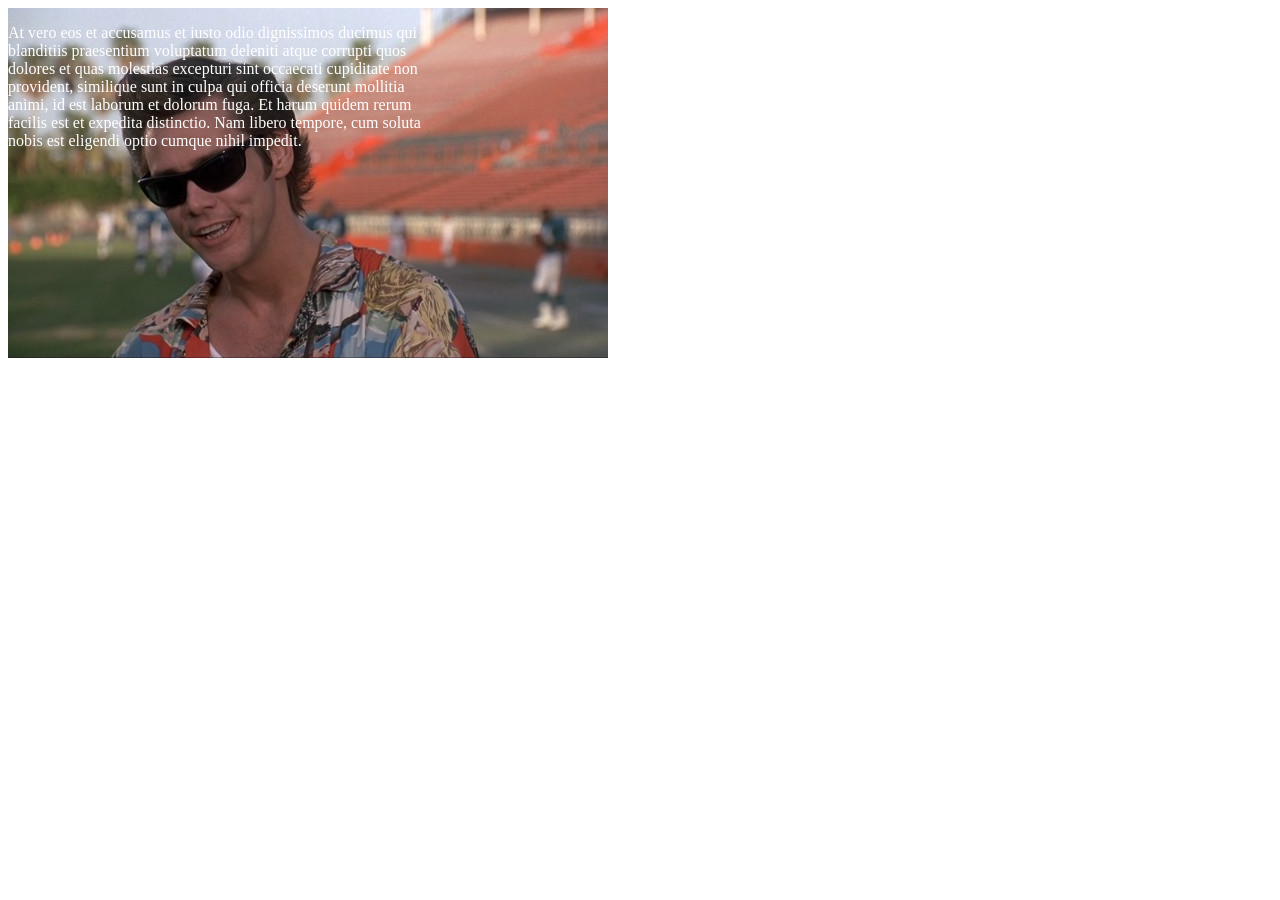
<file: 1.CSS/2_Текст перед изображением/index.html>
<!DOCTYPE html>
<html lang="en">
<head>
    <meta charset="UTF-8">
    <meta name="viewport" content="width=device-width, initial-scale=1.0">
    <link rel="stylesheet" href="css/style.css">
    <title>Текст перед изображением</title>
</head>
<body>
    <img src="img/kerri.jpg"/>
    <p>
        At vero eos et accusamus et iusto odio dignissimos ducimus qui<br>
        blanditiis praesentium voluptatum deleniti atque corrupti quos<br>
        dolores et quas molestias excepturi sint occaecati cupiditate non<br>
        provident, similique sunt in culpa qui officia deserunt mollitia<br>
        animi, id est laborum et dolorum fuga. Et harum quidem rerum<br>
        facilis est et expedita distinctio. Nam libero tempore, cum soluta<br>
        nobis est eligendi optio cumque nihil impedit.
    </p>
</body>
</html>
</file>
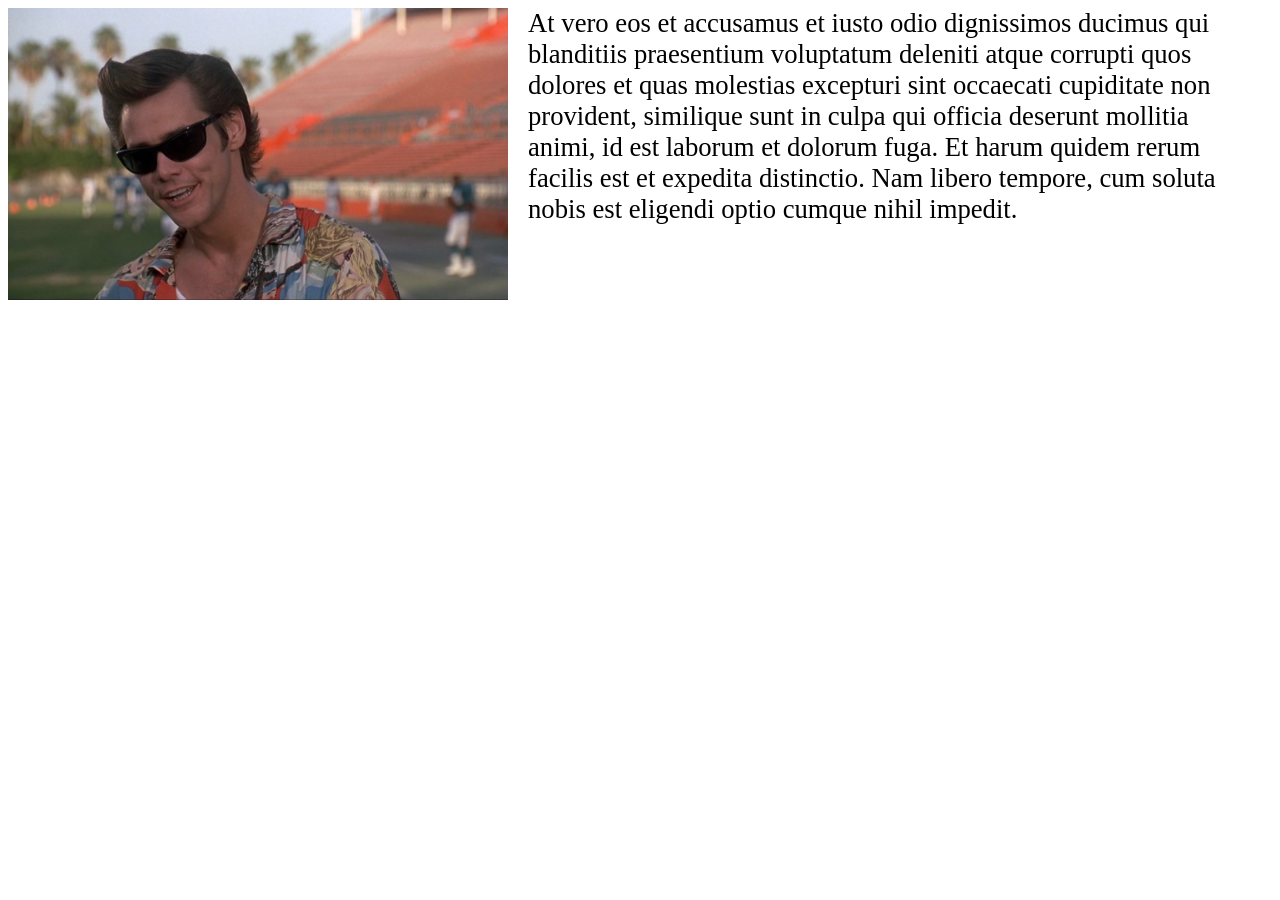
<file: 1.CSS/3_Float/index.html>
<!DOCTYPE html>
<html lang="en">
<head>
    <meta charset="UTF-8">
    <meta name="viewport" content="width=device-width, initial-scale=1.0">
    <link rel="stylesheet" href="css/style.css">
    <title>Float</title>
</head>
<body>
    <img src="img/kerri.jpg"/>
    <p>
        At vero eos et accusamus et iusto odio dignissimos ducimus qui<br>
        blanditiis praesentium voluptatum deleniti atque corrupti quos<br>
        dolores et quas molestias excepturi sint occaecati cupiditate non<br>
        provident, similique sunt in culpa qui officia deserunt mollitia<br>
        animi, id est laborum et dolorum fuga. Et harum quidem rerum<br>
        facilis est et expedita distinctio. Nam libero tempore, cum soluta<br>
        nobis est eligendi optio cumque nihil impedit.
    </p>
</body>
</html>
</file>
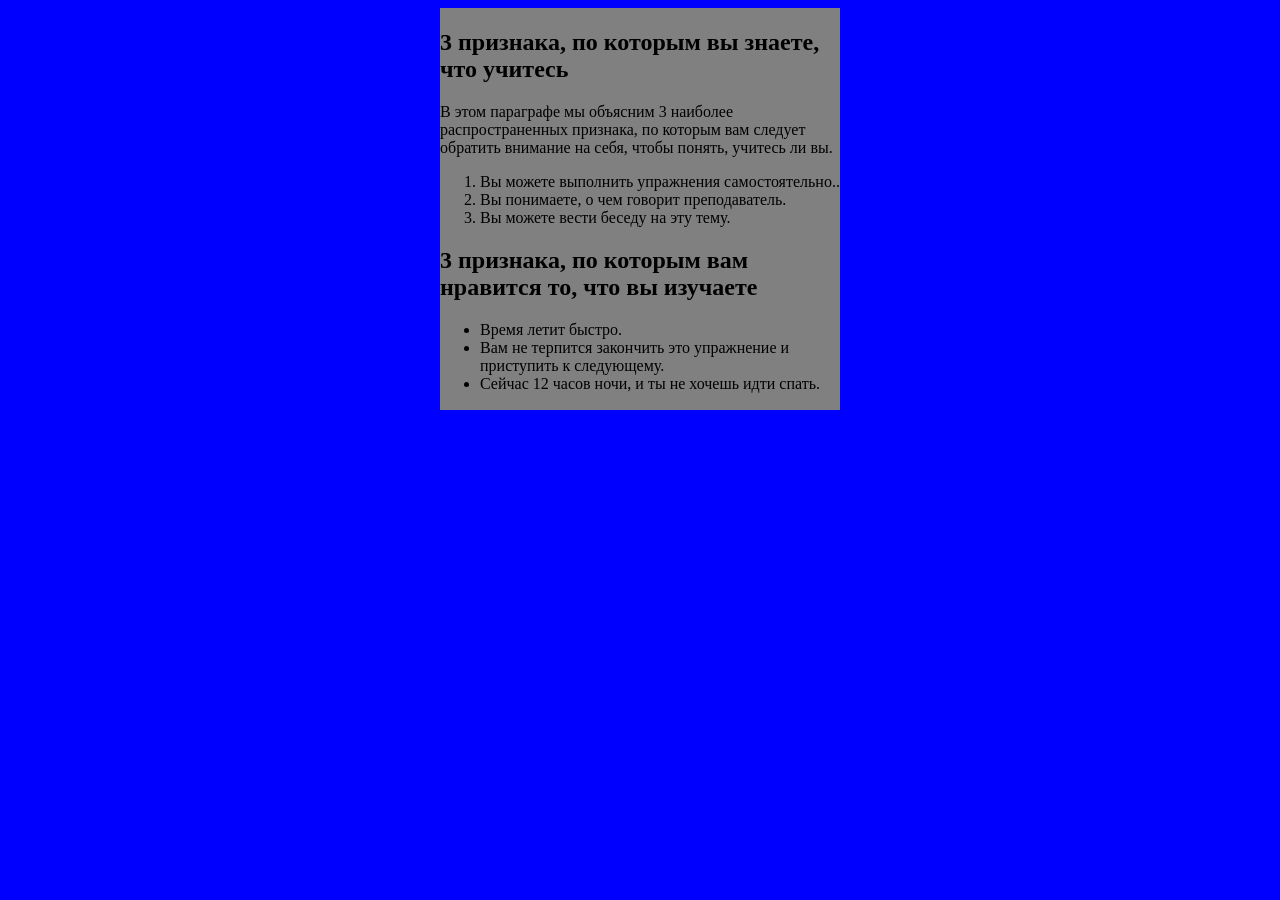
<file: 1.CSS/4_Центрирование/index.html>
<!DOCTYPE html>
<html>
	<head>
		<meta charset="utf-8" />
		<meta name="viewport" content="width=device-width" />
		<link rel="stylesheet" type="text/css" href="css/style.css" />
		<title>Центрирование</title>
	</head>
	<body>
        <div class="myDiv">
			<h2>3 признака, по которым вы знаете, что учитесь</h2>
			<p>
				В этом параграфе мы объясним 3 наиболее распространенных признака, по которым вам следует обратить внимание на себя, чтобы понять, учитесь ли вы.
			</p>
			<ol>
				<li>Вы можете выполнить упражнения самостоятельно..</li>
				<li>Вы понимаете, о чем говорит преподаватель.</li>
				<li>Вы можете вести беседу на эту тему.</li>
			</ol>
			<h2>3 признака, по которым вам нравится то, что вы изучаете</h2>
			<ul>
				<li>Время летит быстро.</li>
				<li>Вам не терпится закончить это упражнение и приступить к следующему.</li>
				<li>Сейчас 12 часов ночи, и ты не хочешь идти спать.</li>
			</ul>
        </div>
    </body>
</html>
</file>
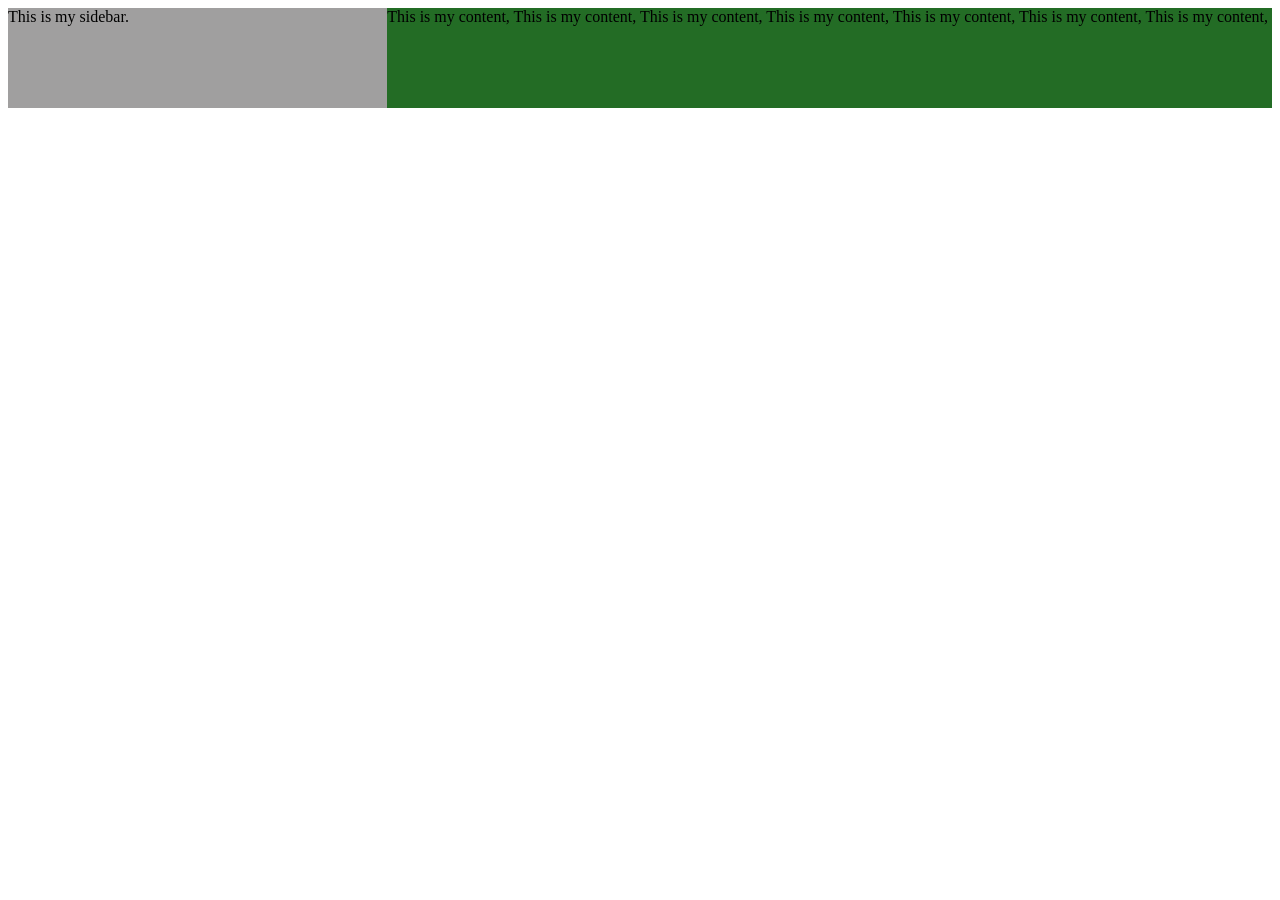
<file: 1.CSS/5_Боковая панель/index.html>
<!DOCTYPE html>
<html lang="en">
<head>
    <meta charset="UTF-8">
    <meta name="viewport" content="width=device-width, initial-scale=1.0">
    <link rel="stylesheet" type="text/css" href="css/style.css" />
    <title>Боковая панель</title>
</head>
<body>
    <div id="wrapper">
        <div id="sidebar">This is my sidebar.</div>
        <div id="content">
            This is my content, This is my content, This is my content, This is my content, This is my content, This is my content, This is my
            content,
        </div>
    </div>
</body>
</html>
</file>
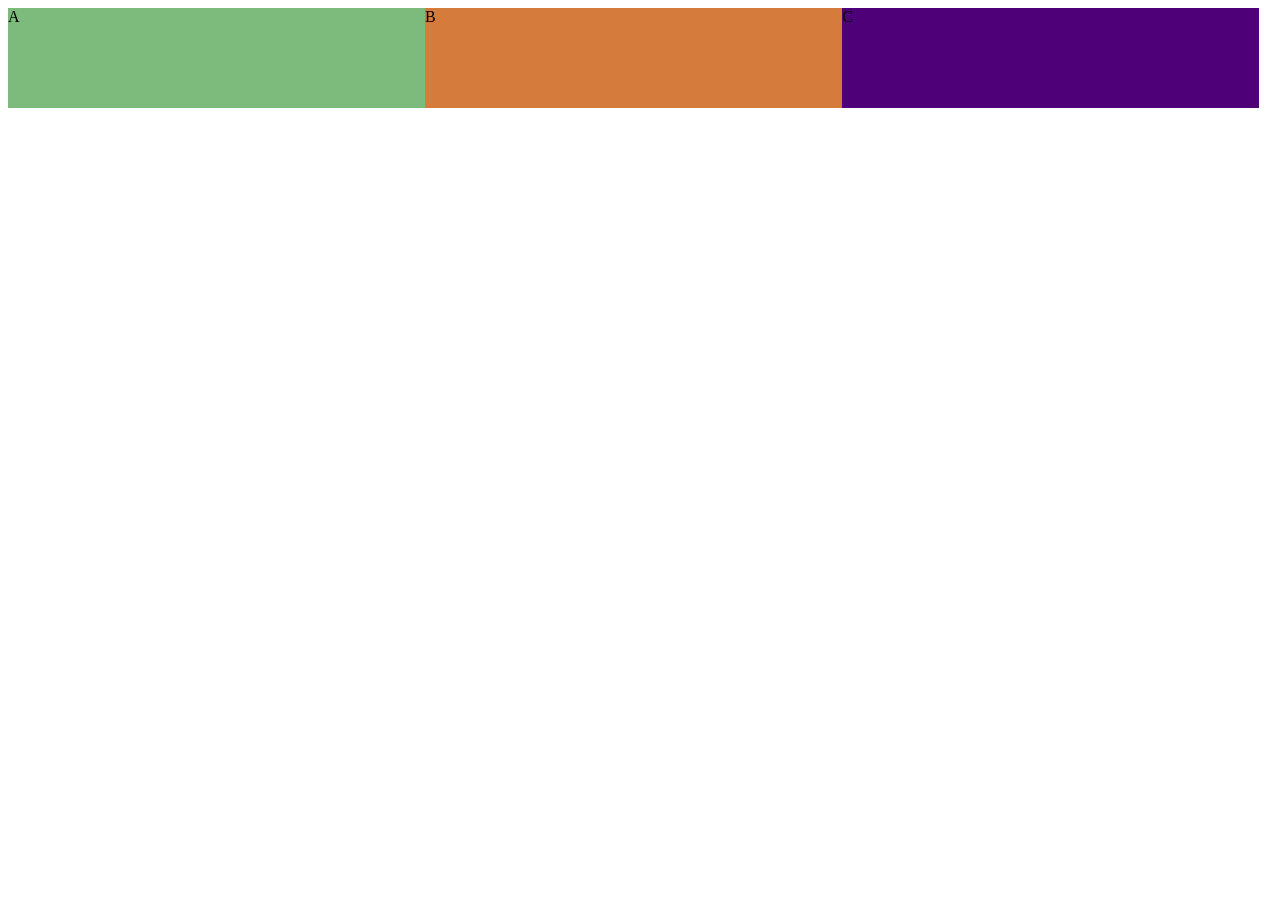
<file: 1.CSS/6_Деление экрана на 3/index.html>
<!DOCTYPE html>
<html lang="en">
<head>
    <meta charset="UTF-8">
    <meta name="viewport" content="width=device-width, initial-scale=1.0">
    <link rel="stylesheet" type="text/css" href="css/style.css" />
    <title>Деление экрана на 3</title>
</head>
<body>
    <div id="wrapper">
        <div id="sectionA">A</div>
        <div id="sectionB">B</div>
        <div id="sectionC">C</div>
    </div>
</body>
</html>
</file>
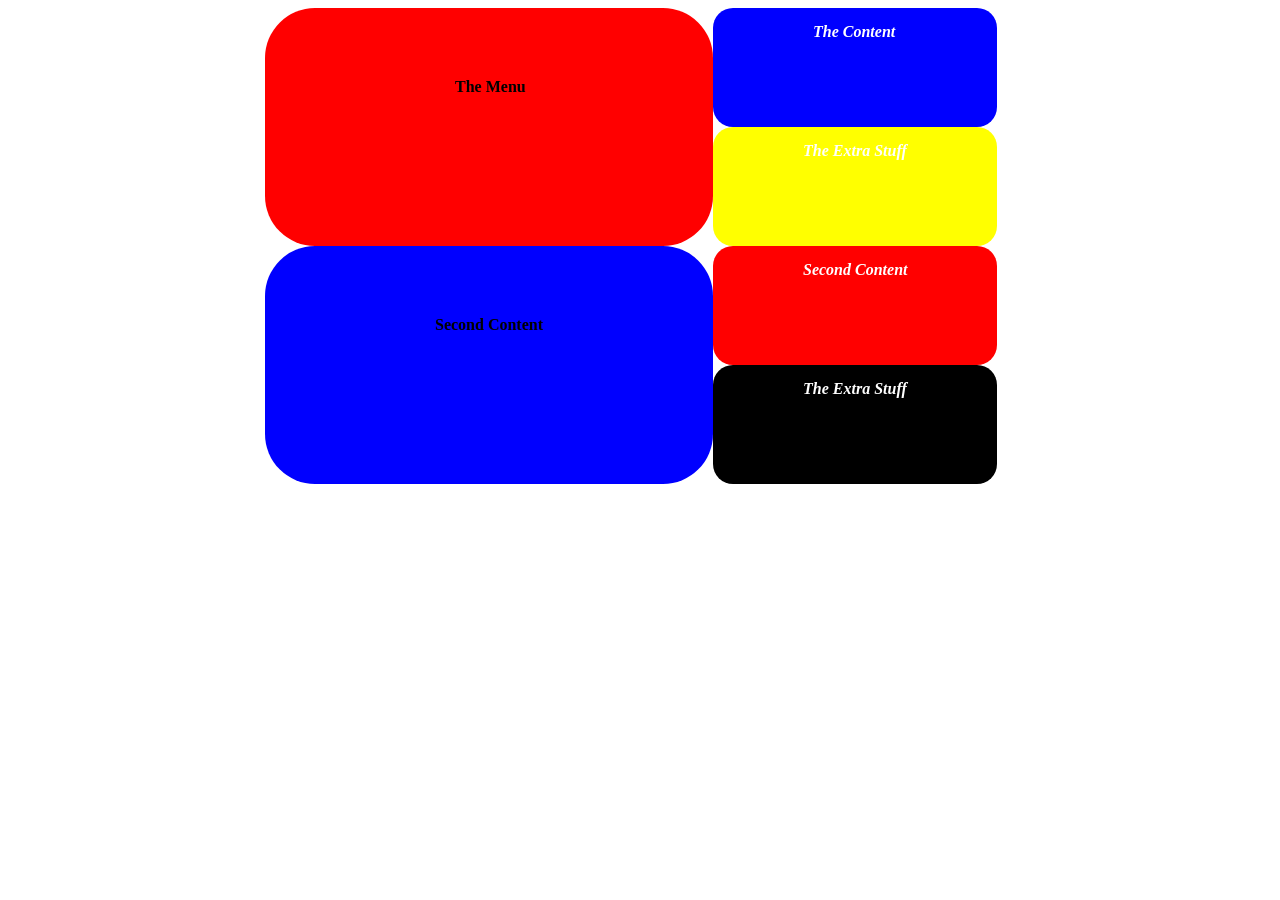
<file: 1.CSS/7_Дизайним/index.html>
<!DOCTYPE html>
<html lang="en">
<head>
    <meta charset="UTF-8">
    <meta name="viewport" content="width=device-width, initial-scale=1.0">
    <link rel="stylesheet" type="text/css" href="css/style.css" />
    <title>Дизайним</title>
</head>
<body>
    <div class="wrapper_glav">
        <div class="wrapper_one">
            <div class="section1">The Menu</div>
            <div class="section2">Second Content</div>
        </div>
        <div class="wrapper_two">
            <div class="section3">The Content</div>
            <div class="section4">The Extra Stuff</div>
            <div class="section5">Second Content</div>
            <div class="section6">The Extra Stuff</div>
        </div>
    </div>
</body>
</html>
</file>
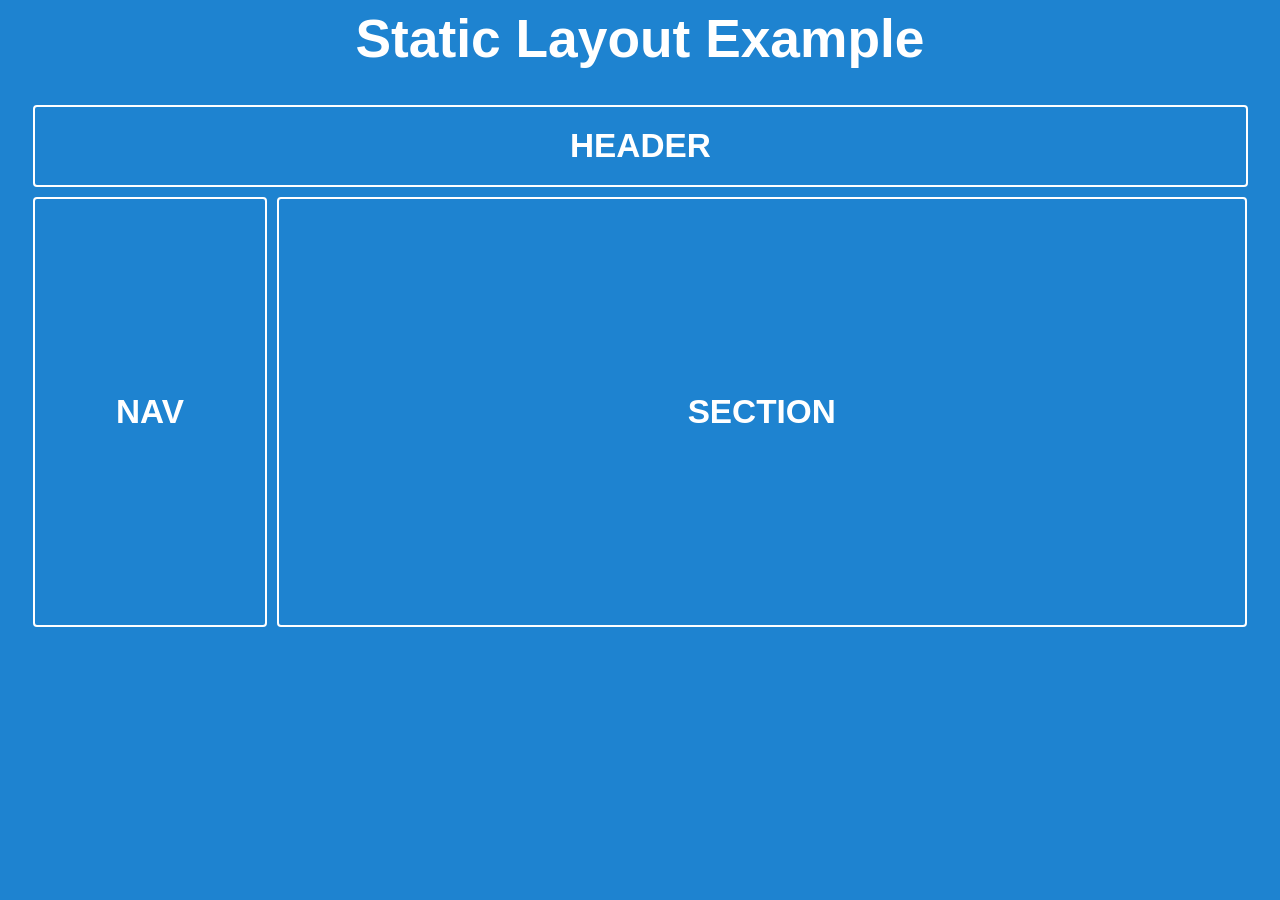
<file: 1.CSS/8_Статическая разметка/index.html>
<!DOCTYPE html>
<html lang="en">
<head>
    <meta charset="UTF-8">
    <meta name="viewport" content="width=device-width, initial-scale=1.0">
    <link rel="stylesheet" type="text/css" href="css/style.css" />
    <title>Статическая разметка</title>
</head>
<body>
    <div class="wrapper">
        <h1>Static Layout Example</h1>
        <header>HEADER</header>
        <div class="secondWrapper">
            <nav>NAV</nav>
            <section>SECTION</section>
        </div>
    </div>
</body>
</html>
</file>
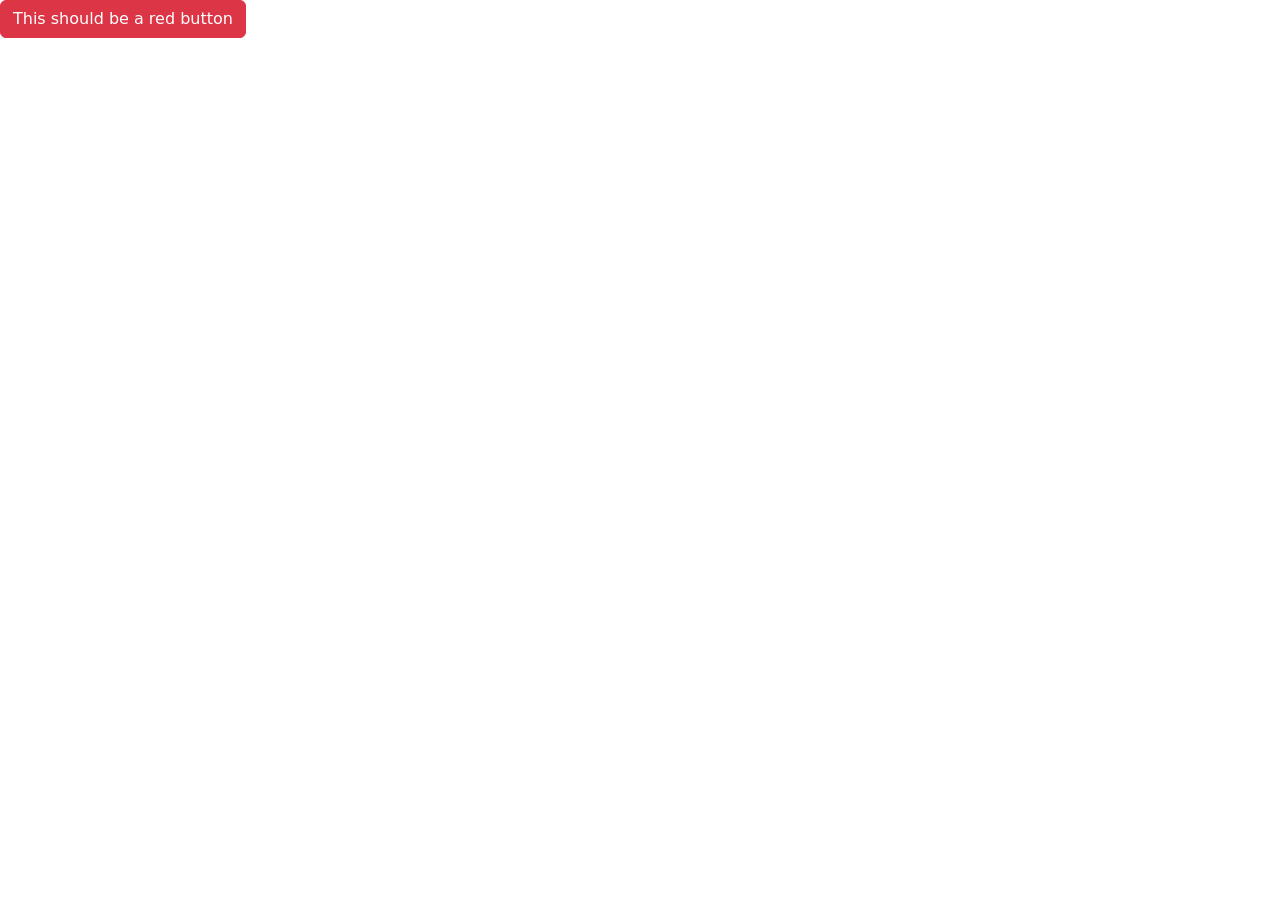
<file: 2.Bootstrap/1_Add Bootstrap To Your Website/index.html>
<!DOCTYPE html>
<html>
	<head>
		<meta charset="utf-8" />
		<meta name="viewport" content="width=device-width" />
		<!-- Your Bootstrap Link should always be before the CSS link -->
        <link href="https://cdn.jsdelivr.net/npm/bootstrap@5.0.2/dist/css/bootstrap.min.css" rel="stylesheet" integrity="sha384-EVSTQN3/azprG1Anm3QDgpJLIm9Nao0Yz1ztcQTwFspd3yD65VohhpuuCOmLASjC" crossorigin="anonymous">
		<title>01 Add Bootstrap To Your Website</title>
	</head>
	<body>
		<button type="button" class="btn btn-danger">This should be a red button</button>
		<!-- Your Bootstrap Scripts should always be before the </body> closing tag -->
		<script src="https://cdn.jsdelivr.net/npm/@popperjs/core@2.9.2/dist/umd/popper.min.js" integrity="sha384-IQsoLXl5PILFhosVNubq5LC7Qb9DXgDA9i+tQ8Zj3iwWAwPtgFTxbJ8NT4GN1R8p" crossorigin="anonymous"></script>
        <script src="https://cdn.jsdelivr.net/npm/bootstrap@5.0.2/dist/js/bootstrap.min.js" integrity="sha384-cVKIPhGWiC2Al4u+LWgxfKTRIcfu0JTxR+EQDz/bgldoEyl4H0zUF0QKbrJ0EcQF" crossorigin="anonymous"></script>
	</body>
</html>
</file>
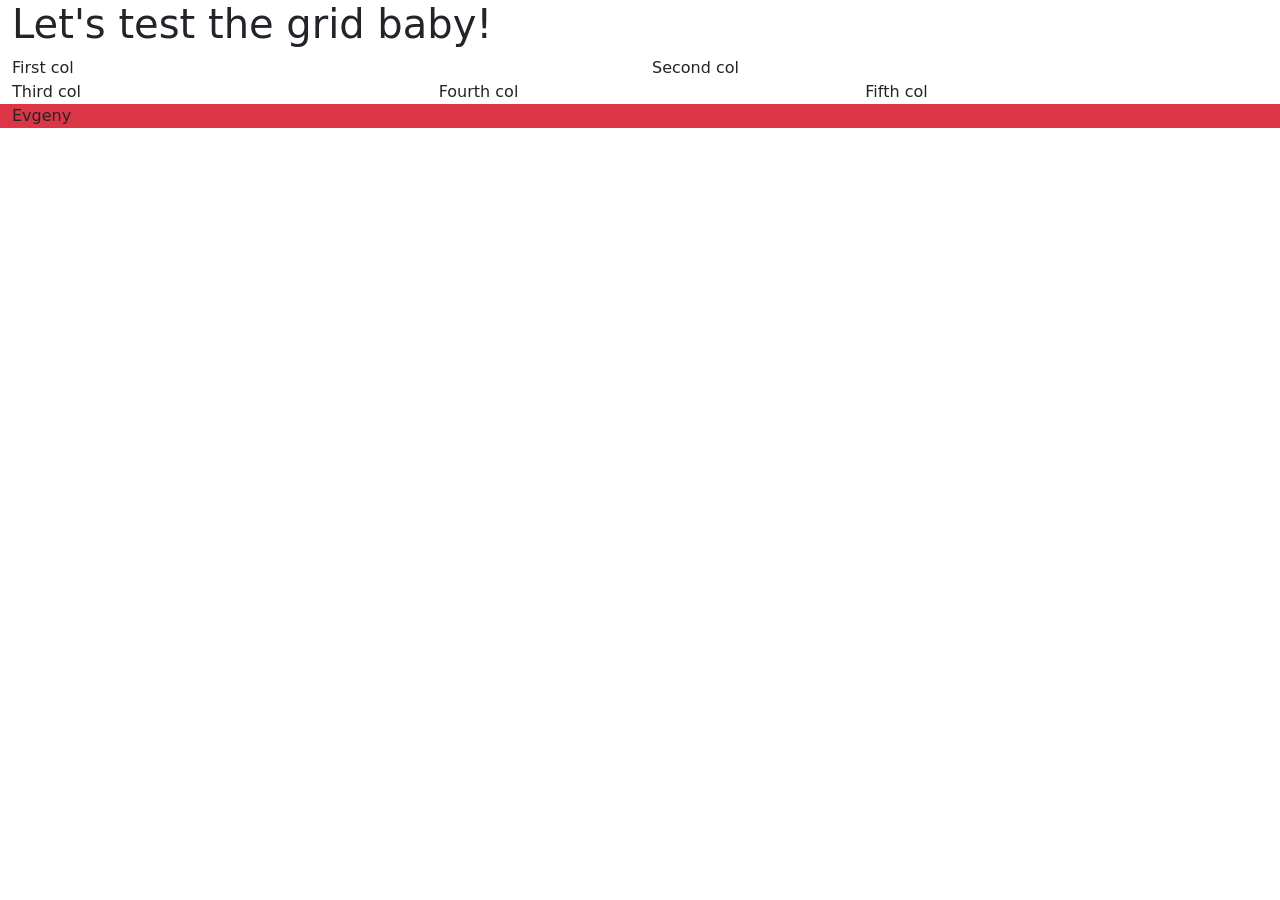
<file: 2.Bootstrap/3_Bootstrap Grid/index.html>
<!DOCTYPE html>
<html>
	<head>
		<meta charset="utf-8" />
		<meta name="viewport" content="width=device-width" />
		<!-- Your Bootstrap Link should always be before the CSS link -->
        <link href="https://cdn.jsdelivr.net/npm/bootstrap@5.0.2/dist/css/bootstrap.min.css" rel="stylesheet" integrity="sha384-EVSTQN3/azprG1Anm3QDgpJLIm9Nao0Yz1ztcQTwFspd3yD65VohhpuuCOmLASjC" crossorigin="anonymous">
		<title>Bootstrap Grid</title>
	</head>
	<body>
		<div class="container-fluid">
			<h1>Let's test the grid baby!</h1>
			<div class="row">
				<div class="col-6">First col</div>
				<div class="col-6">Second col</div>
			</div>
			<div class="row">
				<div class="col-4">Third col</div>
				<div class="col-4">Fourth col</div>
                <div class="col-4">Fifth col</div>
			</div>
            <div class="row">
                <div class="col-12 bg-danger">Evgeny</div>
            </div>
		</div>
	</body>
</html>
</file>
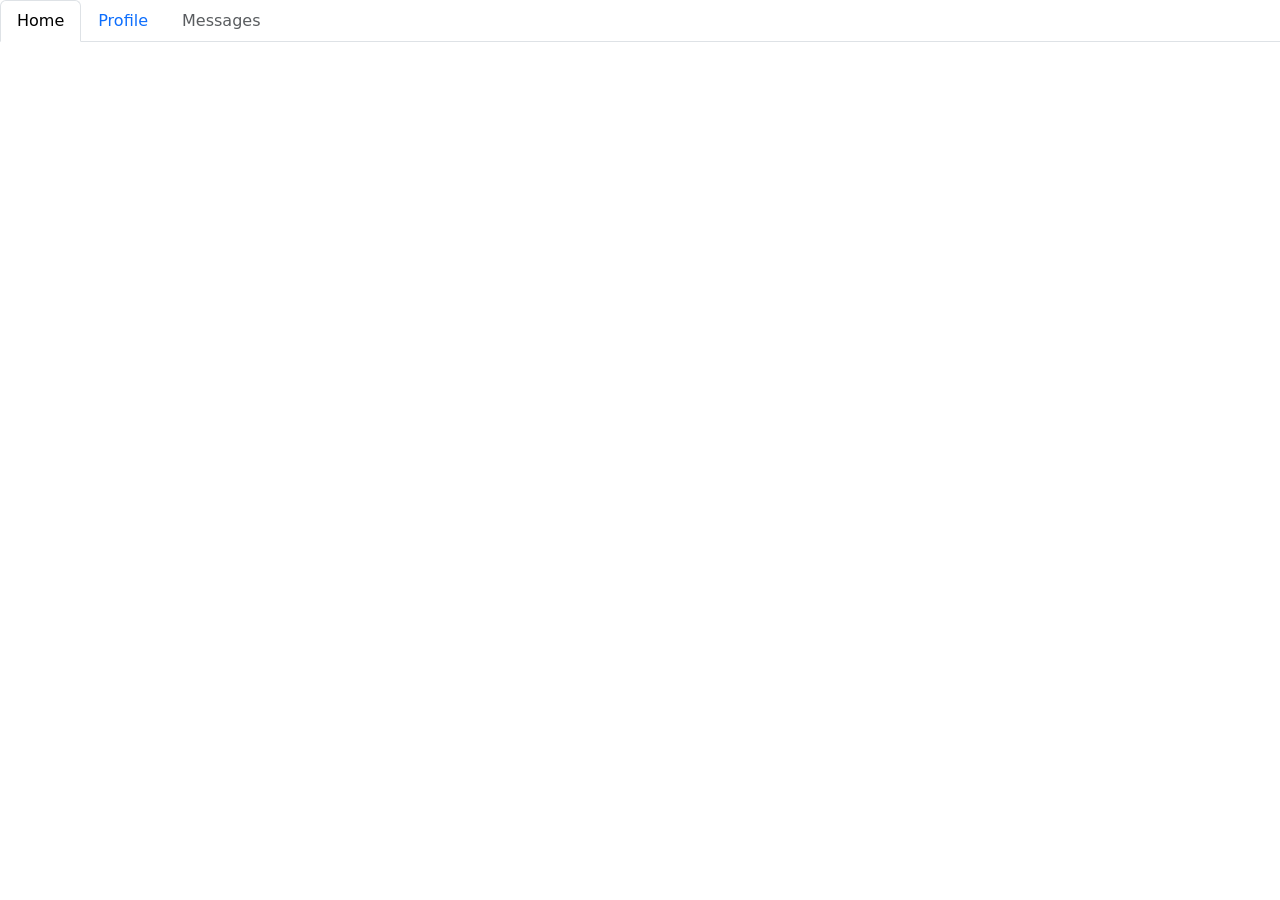
<file: 2.Bootstrap/4_Навигационная панель/index.html>
<html>
    <head>
        <meta charset="utf-8" />
        <meta name="viewport" content="width=device-width" />
        <link href="https://cdn.jsdelivr.net/npm/bootstrap@5.0.2/dist/css/bootstrap.min.css" rel="stylesheet" integrity="sha384-EVSTQN3/azprG1Anm3QDgpJLIm9Nao0Yz1ztcQTwFspd3yD65VohhpuuCOmLASjC" crossorigin="anonymous">
        <title>Навигационная панель</title>
    </head>
    <body>
        <ul class="nav nav-tabs">
            <li class="nav-item">
                <a class="nav-link active" href="#">Home</a>
            </li>
            <li class="nav-item">
                <a class="nav-link" href="#">Profile</a>
            </li>
            <li class="nav-item">
                <a class="nav-link disabled" href="#">Messages</a>
            </li>
        </ul>
    </body>
</html>
</file>
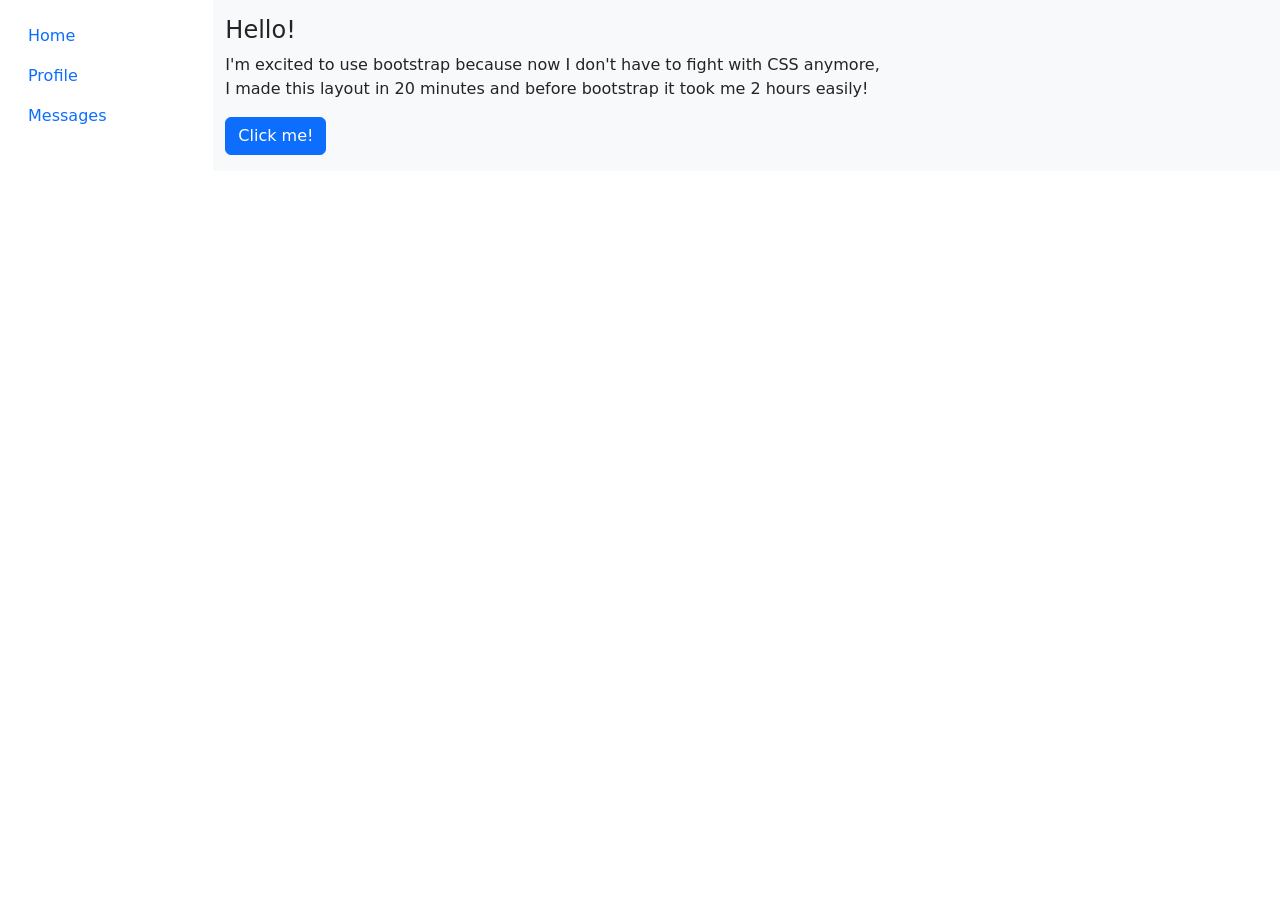
<file: 2.Bootstrap/5_Боковая панель с меню/index.html>
<!DOCTYPE html>
<html>
	<head>
		<meta charset="utf-8" />
		<meta name="viewport" content="width=device-width" />
		<!-- Your Bootstrap Link should always be before the CSS link -->
        <link href="https://cdn.jsdelivr.net/npm/bootstrap@5.0.2/dist/css/bootstrap.min.css" rel="stylesheet" integrity="sha384-EVSTQN3/azprG1Anm3QDgpJLIm9Nao0Yz1ztcQTwFspd3yD65VohhpuuCOmLASjC" crossorigin="anonymous">
		<title>Боковая панель с меню</title>
	</head>
	<body>
		<div class="container-fluid">
			<div class="row">
				<div class="col-2">
                    <ul class="nav flex-column mt-3">
                        <li class="nav-item">
                          <a class="nav-link" href="#">Home</a>
                        </li>
                        <li class="nav-item">
                          <a class="nav-link" href="#">Profile</a>
                        </li>
                        <li class="nav-item">
                          <a class="nav-link" href="#">Messages</a>
                        </li>
                    </ul>
                </div>
                <div class="col-10 bg-light">
                    <p class="h4 mt-3">Hello!</p>
                    <p>
                        I'm excited to use bootstrap because now I don't have to fight with CSS anymore,<br>
                        I made this layout in 20 minutes and before bootstrap it took me 2 hours easily!
                    </p>
                    <button type="button" class="btn btn-primary mb-3">Click me!</button>
                </div>
			</div>
		</div>
	</body>
</html>
</file>
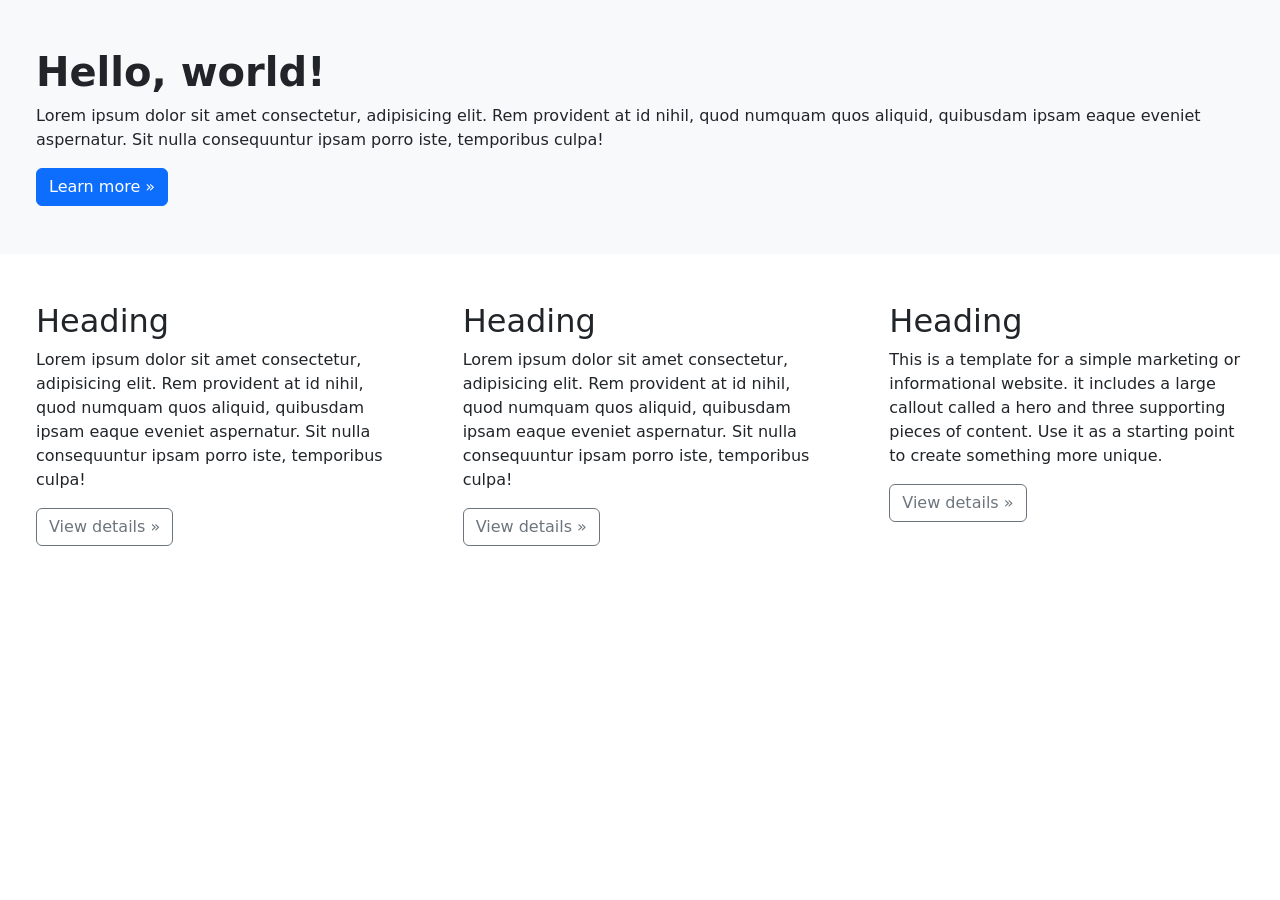
<file: 2.Bootstrap/6_Трехколоночный дизайн/index.html>
<!DOCTYPE html>
<html>
	<head>
		<meta charset="utf-8" />
		<meta name="viewport" content="width=device-width" />
		<!-- Your Bootstrap Link should always be before the CSS link -->
        <link href="https://cdn.jsdelivr.net/npm/bootstrap@5.0.2/dist/css/bootstrap.min.css" rel="stylesheet" integrity="sha384-EVSTQN3/azprG1Anm3QDgpJLIm9Nao0Yz1ztcQTwFspd3yD65VohhpuuCOmLASjC" crossorigin="anonymous">
		<title>Трехколоночный дизайн</title>
	</head>
	<body>
		<div class="container-fluid">
            <div class="row">
                <div class="col-12 bg-light">
                    <h1 class="pt-5 ms-4"><b>Hello, world!</b></h1>
                    <p class="ms-4">
                        Lorem ipsum dolor sit amet consectetur, adipisicing elit. Rem provident at id nihil, quod numquam quos aliquid, quibusdam ipsam eaque eveniet aspernatur. Sit nulla consequuntur ipsam porro iste, temporibus culpa!
                    </p>
                    <button type="button" class="btn btn-primary mb-5 ms-4">Learn more »</button>
                </div>
			</div>
            <div class="row">
                <div class="col-4">
                    <h2 class="pt-5 ms-4">Heading</h2>
                    <p class="ms-4 pe-3">
                        Lorem ipsum dolor sit amet consectetur, adipisicing elit. Rem provident at id nihil, quod numquam quos aliquid, quibusdam ipsam eaque eveniet aspernatur. Sit nulla consequuntur ipsam porro iste, temporibus culpa!
                    </p>
                    <button type="button" class="btn btn-outline-secondary mb-5 ms-4">View details »</button>
                </div>
                <div class="col-4">
                    <h2 class="pt-5 ms-4">Heading</h2>
                    <p class="ms-4 pe-3">
                        Lorem ipsum dolor sit amet consectetur, adipisicing elit. Rem provident at id nihil, quod numquam quos aliquid, quibusdam ipsam eaque eveniet aspernatur. Sit nulla consequuntur ipsam porro iste, temporibus culpa!
                    </p>
                    <button type="button" class="btn btn-outline-secondary mb-5 ms-4">View details »</button>
                </div>
                <div class="col-4">
                    <h2 class="pt-5 ms-4">Heading</h2>
                    <p class="ms-4 pe-3">
                        This is a template for a simple marketing or informational website. it includes a large callout called a hero and three supporting pieces of content. Use it as a starting point to create something more unique.
                    </p>
                    <button type="button" class="btn btn-outline-secondary mb-5 ms-4">View details »</button>
                </div>
			</div>
		</div>
	</body>
</html>
</file>
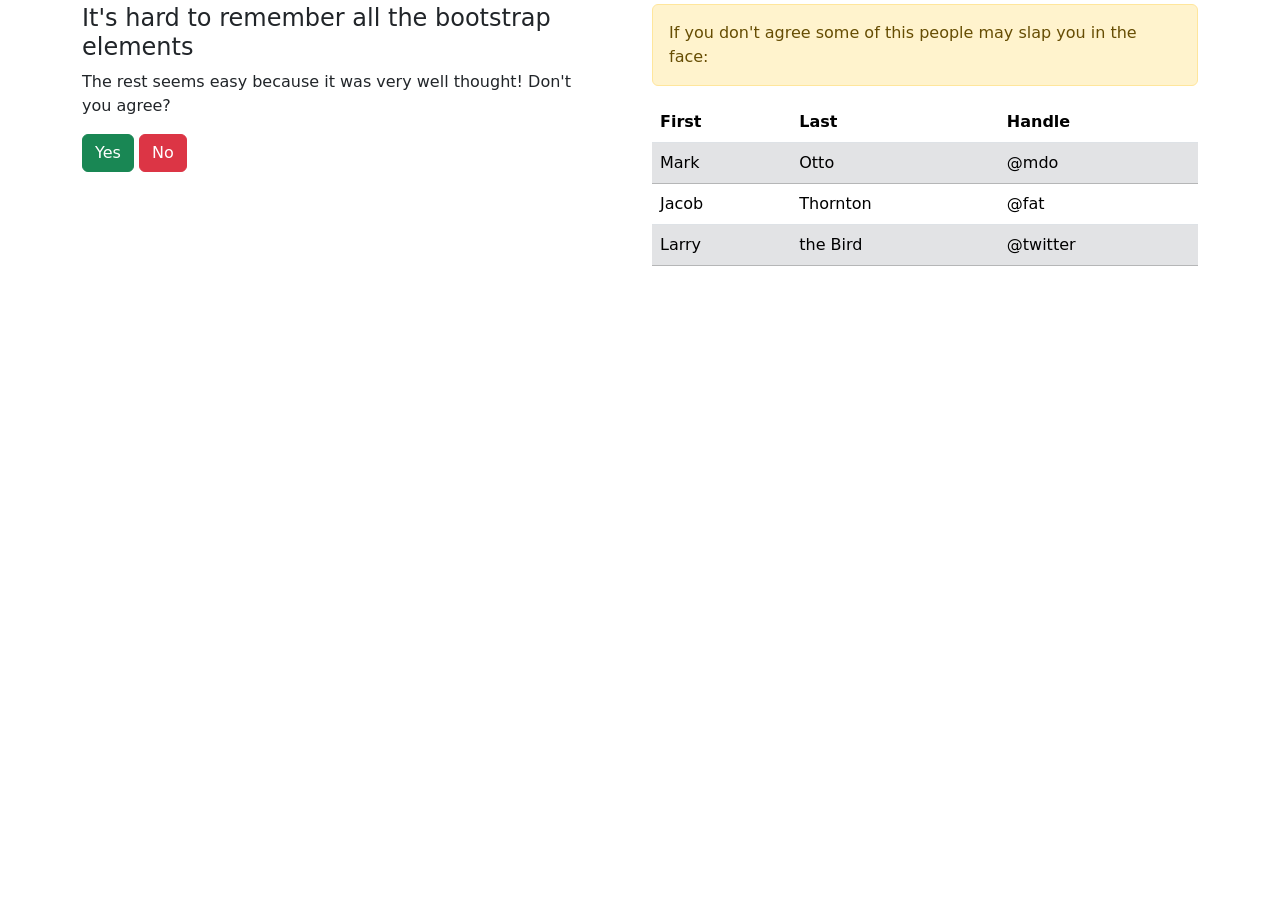
<file: 2.Bootstrap/7_Кнопки, оповещения и таблица/index.html>
<!DOCTYPE html>
<html lang="en">
<head>
    <meta charset="UTF-8">
    <meta name="viewport" content="width=device-width, initial-scale=1.0">
    <link href="https://cdn.jsdelivr.net/npm/bootstrap@5.0.2/dist/css/bootstrap.min.css" rel="stylesheet" integrity="sha384-EVSTQN3/azprG1Anm3QDgpJLIm9Nao0Yz1ztcQTwFspd3yD65VohhpuuCOmLASjC" crossorigin="anonymous" />
    <title>Кнопки, оповещения и таблица</title>
</head>
<body>
    <div class="container">
        <div class="row mt-1">
            <div class="col">
                <h4>It's hard to remember all the bootstrap elements</h4>
                <p class="pe-5">The rest seems easy because it was very well thought! Don't you agree?</p>
                <button type="button" class="btn btn-success">Yes</button>
                <button type="button" class="btn btn-danger">No</button>
            </div>
            <div class="col">
                <div class="alert alert-warning" role="alert">
                    If you don't agree some of this people may slap you in the face:
                </div>
                <table class="table">
                    <thead>
                        <tr>
                            <th>First</th>
                            <th>Last</th>
                            <th>Handle</th>
                        </tr>
                    </thead>
                    <tbody>
                        <tr class="table-secondary">
                            <td>Mark</td>
                            <td>Otto</td>
                            <td>@mdo</td>
                        </tr>
                        <tr>
                            <td>Jacob</td>
                            <td>Thornton</td>
                            <td>@fat</td>
                        </tr>
                        <tr class="table-secondary">
                            <td>Larry</td>
                            <td>the Bird</td>
                            <td>@twitter</td>
                        </tr>
                    </tbody>
                </table>
            </div>
        </div>
    </div>
    <script src="https://cdn.jsdelivr.net/npm/@popperjs/core@2.9.2/dist/umd/popper.min.js" integrity="sha384-IQsoLXl5PILFhosVNubq5LC7Qb9DXgDA9i+tQ8Zj3iwWAwPtgFTxbJ8NT4GN1R8p" crossorigin="anonymous"></script>
    <script src="https://cdn.jsdelivr.net/npm/bootstrap@5.0.2/dist/js/bootstrap.min.js" integrity="sha384-cVKIPhGWiC2Al4u+LWgxfKTRIcfu0JTxR+EQDz/bgldoEyl4H0zUF0QKbrJ0EcQF" crossorigin="anonymous"></script>
</body>
</html>
</file>
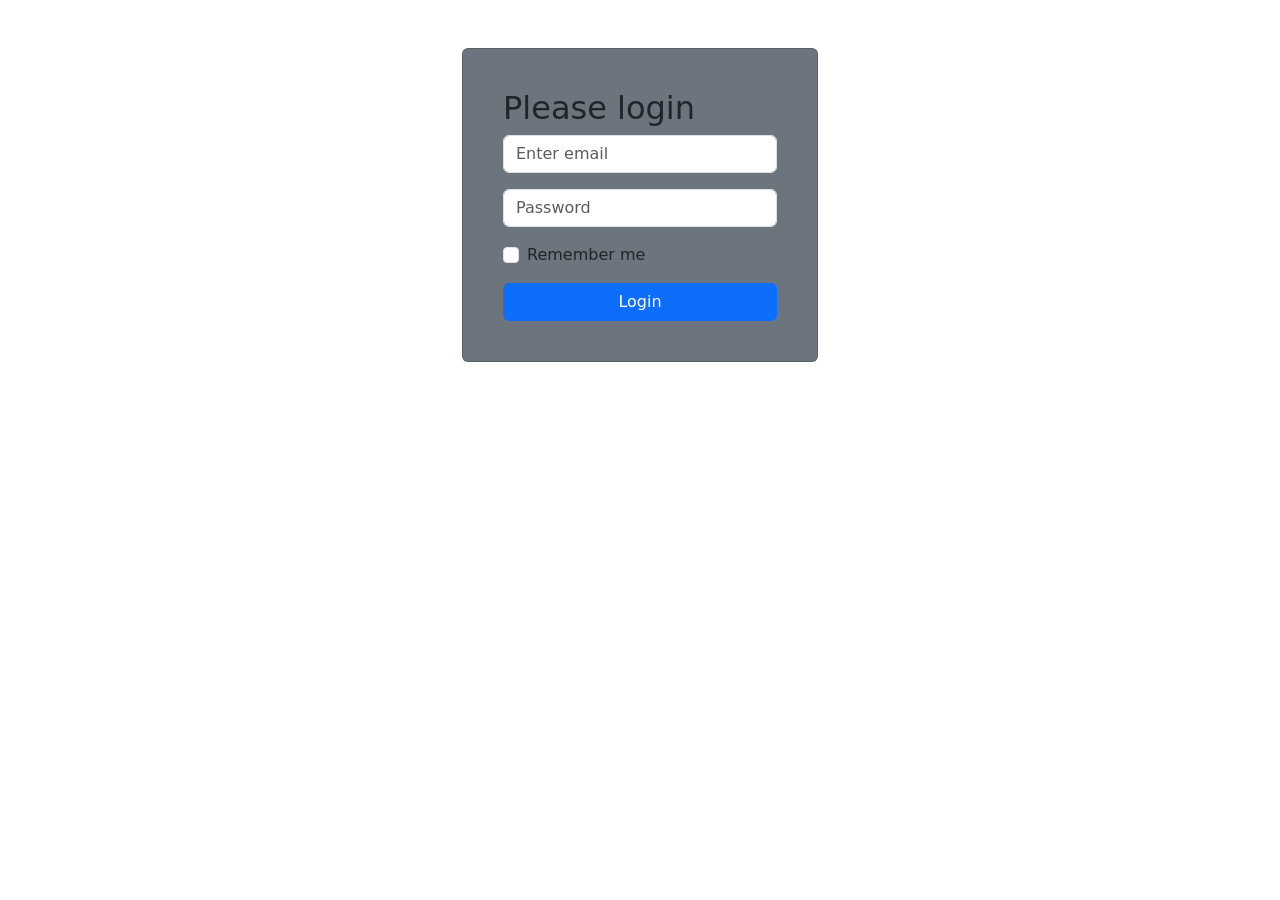
<file: 2.Bootstrap/8_Bootstrap формы/index.html>
<!DOCTYPE html>
<html lang="en">
<head>
    <meta charset="UTF-8">
    <meta name="viewport" content="width=device-width, initial-scale=1.0">
    <link href="https://cdn.jsdelivr.net/npm/bootstrap@5.0.2/dist/css/bootstrap.min.css" rel="stylesheet" integrity="sha384-EVSTQN3/azprG1Anm3QDgpJLIm9Nao0Yz1ztcQTwFspd3yD65VohhpuuCOmLASjC" crossorigin="anonymous" />
    <title>Bootstrap формы</title>
</head>
<body>
    <div class="container">
        <div class="row justify-content-center">
            <div class="col-md-4">
                <div class="card bg-secondary rounded p-4 mt-5">
                    <div class="card-body">
                        <h2 class="text-dark">Please login</h2>
                        <form>
                            <div class="mb-3">
                                <input class="form-control" type="email" id="email" placeholder="Enter email">
                            </div>
                            <div class="mb-3">
                                <input class="form-control" type="password" id="password" placeholder="Password">
                            </div>
                            <div class="mb-3 form-check">
                                <input type="checkbox" class="form-check-input" id="remember">
                                <label class="form-check-label" for="remember">Remember me</label>
                            </div>
                            <button type="submit" class="btn btn-primary container">Login</button>
                        </form>
                    </div>
                </div>
            </div>
        </div>
    </div>
    <script src="https://cdn.jsdelivr.net/npm/@popperjs/core@2.9.2/dist/umd/popper.min.js" integrity="sha384-IQsoLXl5PILFhosVNubq5LC7Qb9DXgDA9i+tQ8Zj3iwWAwPtgFTxbJ8NT4GN1R8p" crossorigin="anonymous"></script>
    <script src="https://cdn.jsdelivr.net/npm/bootstrap@5.0.2/dist/js/bootstrap.min.js" integrity="sha384-cVKIPhGWiC2Al4u+LWgxfKTRIcfu0JTxR+EQDz/bgldoEyl4H0zUF0QKbrJ0EcQF" crossorigin="anonymous"></script>
</body>
</html>
</file>
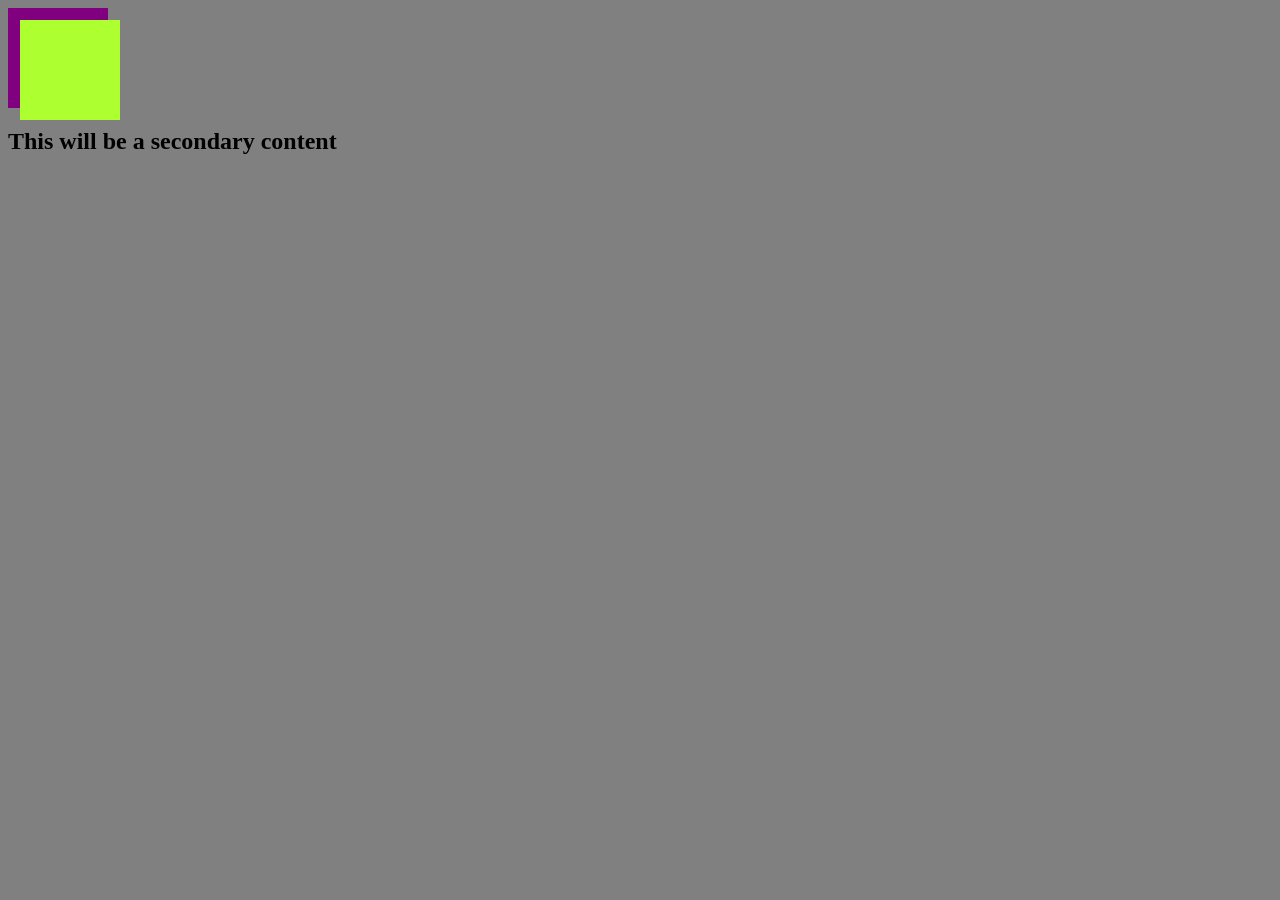
<file: 1.CSS/1_Relative и Absolute позиционирование/index1.html>
<!DOCTYPE html>
<html lang="en">
<head>
    <meta charset="UTF-8">
    <meta name="viewport" content="width=device-width, initial-scale=1.0">
    <link rel="stylesheet" href="css/style.css">
    <title>Absolute позиционирование</title>
</head>
<body>
    <div id="firstDiv"></div>
	<div id="secondDiv" class="absolutePositionExample"></div>
	<h2>This will be a secondary content</h2>
</body>
</html>
</file>
<file: 1.CSS/2_Текст перед изображением/css/style.css>
img {
    position: absolute;
    z-index: 1;
}

p {
    z-index: 2;
    position: absolute;
    color: white;
}
</file>
<file: 1.CSS/3_Float/css/style.css>
p {
    float: left;
    padding-left: 20px;
    font-size: 20pt;
    margin-top: 0;
}

img {
    float: left;
    width: 500px;
}
</file>
<file: 1.CSS/4_Центрирование/css/style.css>
body {
    background: blue;
}

.myDiv {
    width: 400px;
    background: gray;
    margin: 0 auto;
    padding: 1px 0px 1px 0px;
}
</file>
<file: 1.CSS/5_Боковая панель/css/style.css>
#wrapper {
    height: 100px;
    width: 100%;
    display: flex;
}

#sidebar {
    width: 30%;
    background: rgb(160, 159, 159);
}

#content {
    width: 70%;
    background: rgb(35, 108, 37);
}
</file>
<file: 1.CSS/6_Деление экрана на 3/css/style.css>
#wrapper {
    display: flex;
    height: 100px;
    width: 100%;
}

#sectionA {
    background: rgb(124, 187, 124);
    width: 33%;
}

#sectionB {
    background: rgb(213, 124, 60);
    width: 33%;
}

#sectionC {
    background: rgb(78, 0, 120);
    width: 33%;
}
</file>
<file: 1.CSS/7_Дизайним/css/style.css>
.wrapper_glav {
    display: flex;
    width: 750px;
    margin: 0 auto;
}

.section1 {
    background: red;
    border-radius: 50px;
    padding: 70px 170px 150px 190px;
    font-weight: bold;
}
.section2 {
    background: blue;
    border-radius: 50px;
    padding: 70px 170px 150px 170px;
    font-weight: bold;
}

.section3 {
    background: blue;
    border-radius: 20px;
    padding: 15px 90px 86px 100px;
    color: white;
    font-style: italic;
    font-weight: bold;
}

.section4 {
    background: yellow;
    border-radius: 20px;
    padding: 15px 90px 86px 90px;
    color: white;
    font-style: italic;
    font-weight: bold;
}

.section5 {
    background: red;
    border-radius: 20px;
    padding: 15px 90px 86px 90px;
    color: white;
    font-style: italic;
    font-weight: bold;
}

.section6 {
    background: black;
    border-radius: 20px;
    padding: 15px 90px 86px 90px;
    color: white;
    font-style: italic;
    font-weight: bold;
}
</file>
<file: 1.CSS/8_Статическая разметка/css/style.css>
body{
    background: rgb(30, 131, 208);
    color: white;
    font-family: Arial, Helvetica, sans-serif;
    font-weight: bold;
}

h1 {
    text-align: center;
    font-size: 40pt;
    margin-top: 0;
}

header {
    width: 95.75%;
    margin-left: 2%;
    border: 2px solid;
    border-radius: 4px;
    padding-bottom: 20px;
    padding-top: 20px;
    text-align: center;
    font-size: 25pt;
    margin-bottom: 10px;
}

.secondWrapper {
    display: flex;
    width: 96%;
    margin-left: 2%;
    text-align: center;
    font-size: 25pt;
}

section {
    width: 80%;
    border: 2px solid;
    border-radius: 4px;
    padding-top: 16%;
    padding-bottom: 16%;
}

nav {
    width: 19%;
    border: 2px solid;
    border-radius: 4px;
    margin-right: 10px;
    padding-top: 16%;
}
</file>
<file: 1.CSS/1_Relative и Absolute позиционирование/css/style.css>
body {
    background: gray;
  }
  #firstDiv {
    background: purple;
    width: 100px;
    height: 100px;
  }
  #secondDiv {
    background: greenyellow;
    width: 100px;
    height: 100px;
  }
  .absolutePositionExample {
    position: absolute;
    top: 20px;
    left: 20px;
  }
  .relativePositionExample {
    position: relative;
    top: 20px;
    left: 20px;
  }
</file>
